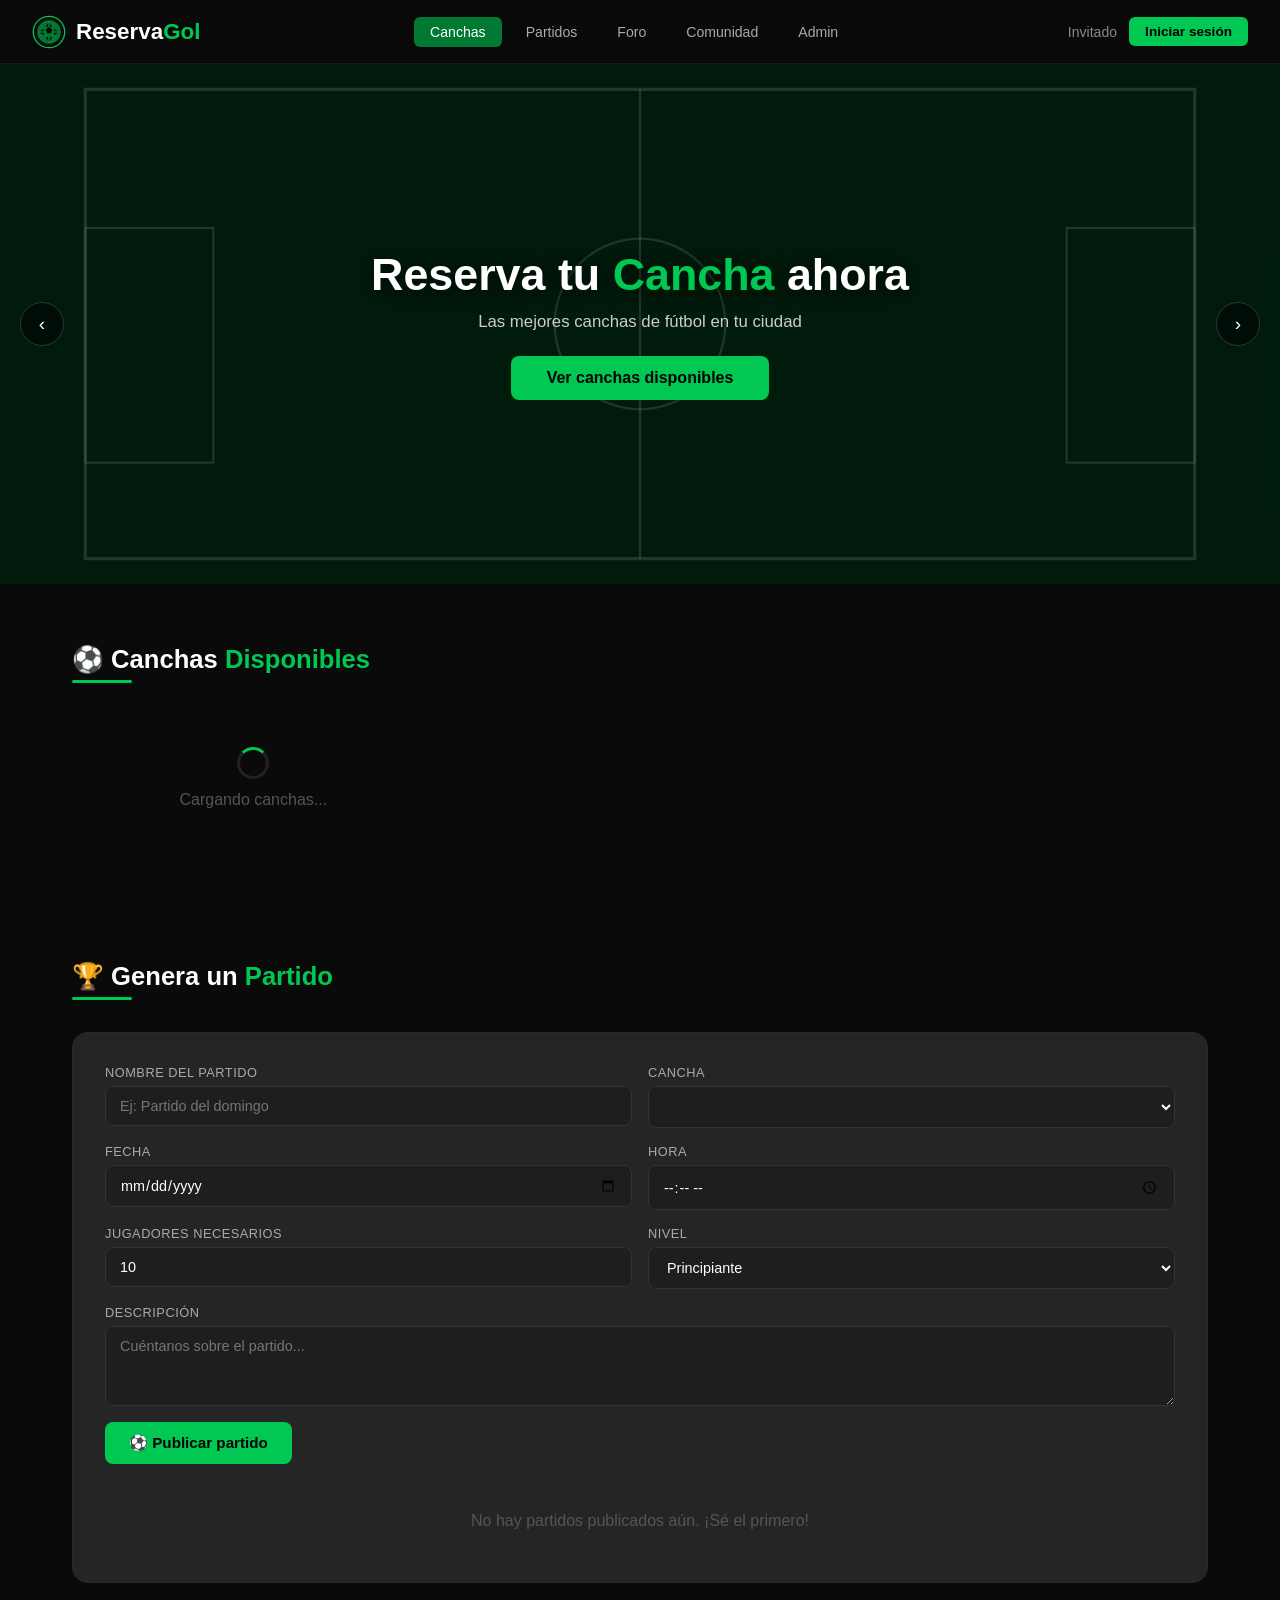
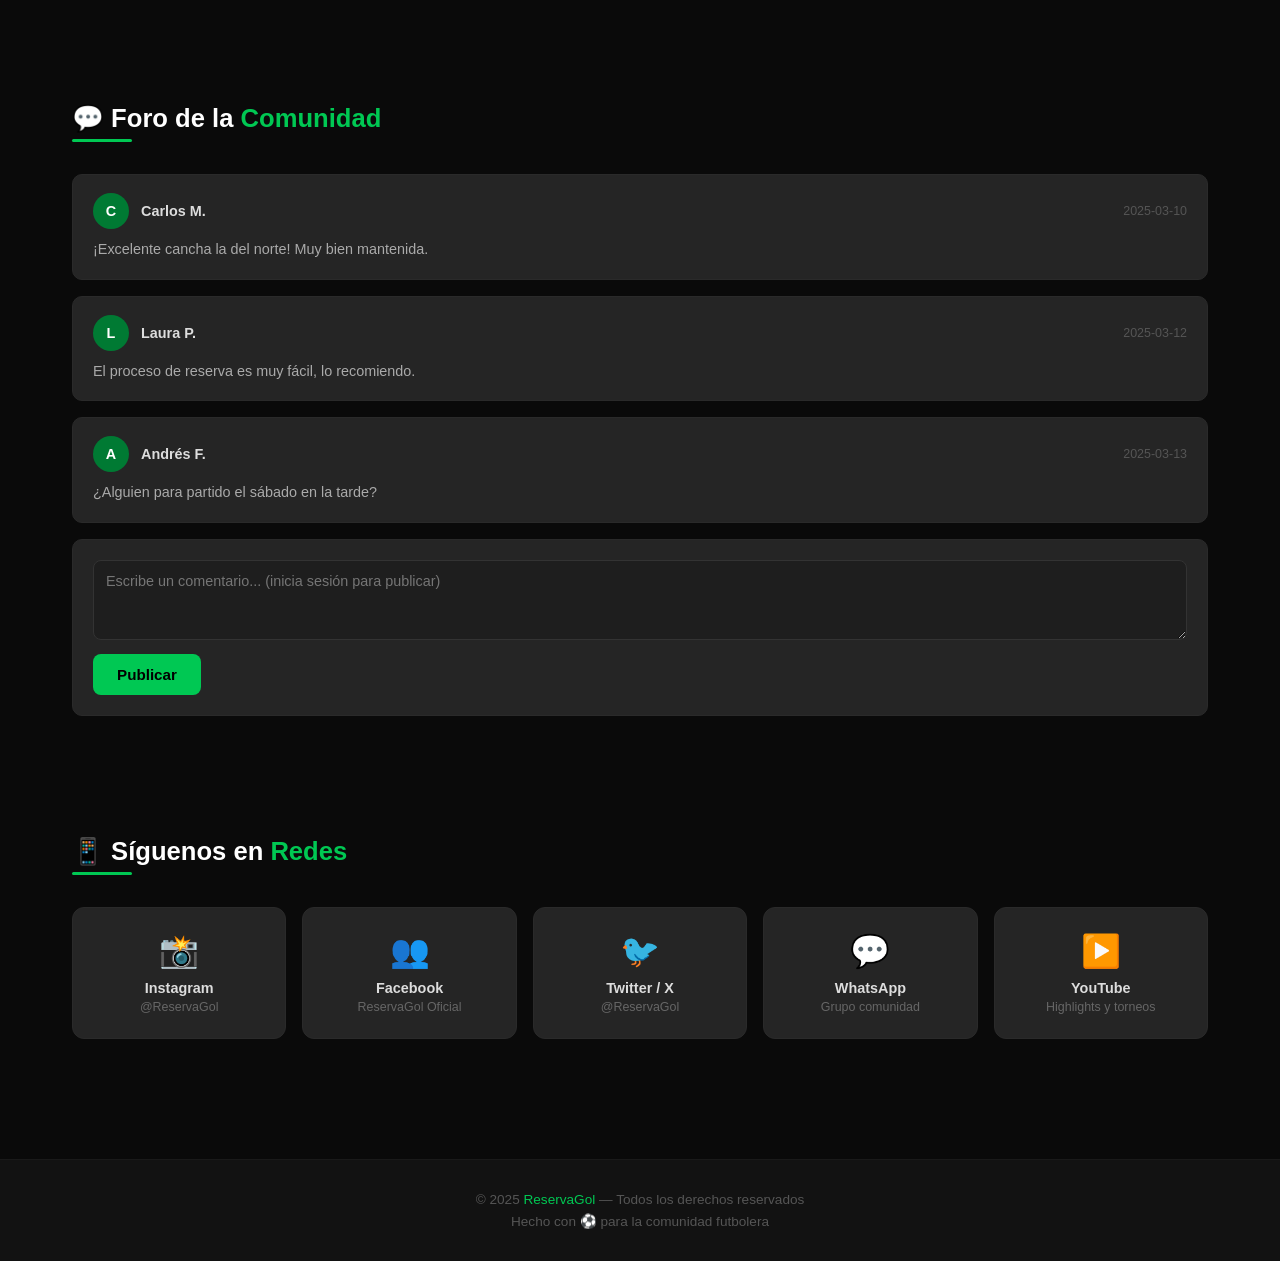
<file: frontend/index.html>
<!DOCTYPE html>
<html lang="es">
<head>
  <meta charset="UTF-8"/>
  <meta name="viewport" content="width=device-width, initial-scale=1.0"/>
  <title>ReservaGol</title>
  <link rel="stylesheet" href="style.css"/>
</head>
<body>

<!-- NAVBAR -->
<nav class="navbar">
  <a href="index.html" class="logo">
    <svg width="34" height="34" viewBox="0 0 52 52" fill="none">
      <circle cx="26" cy="26" r="24" fill="#0a0a0a" stroke="#00c853" stroke-width="2"/>
      <circle cx="26" cy="26" r="18" fill="#007a33"/>
      <polygon points="26,10 31,18 21,18" fill="#0a0a0a"/>
      <polygon points="26,42 31,34 21,34" fill="#0a0a0a"/>
      <polygon points="10,26 18,21 18,31" fill="#0a0a0a"/>
      <polygon points="42,26 34,21 34,31" fill="#0a0a0a"/>
      <polygon points="26,18 31,22 29,28 23,28 21,22" fill="#0a0a0a"/>
      <line x1="26" y1="10" x2="26" y2="18" stroke="#00c853" stroke-width="1.5"/>
      <line x1="26" y1="34" x2="26" y2="42" stroke="#00c853" stroke-width="1.5"/>
      <line x1="10" y1="26" x2="18" y2="26" stroke="#00c853" stroke-width="1.5"/>
      <line x1="34" y1="26" x2="42" y2="26" stroke="#00c853" stroke-width="1.5"/>
    </svg>
    <div class="logo-text">Reserva<span>Gol</span></div>
  </a>
  <div class="nav-links">
    <a href="#canchas" class="active">Canchas</a>
    <a href="#partidos">Partidos</a>
    <a href="#foro">Foro</a>
    <a href="#redes">Comunidad</a>
    <a href="admin.html">Admin</a>
  </div>
  <div class="nav-user">
    <span id="navUserName">Invitado</span>
    <button id="navBtn" class="btn-login-nav" onclick="window.location.href='login.html'">Iniciar sesión</button>
  </div>
</nav>

<!-- HERO CARRUSEL -->
<div class="hero">
  <div class="carousel" id="carousel">
    <div class="carousel-slide active">
      <svg class="bg-svg" viewBox="0 0 1200 520" xmlns="http://www.w3.org/2000/svg" preserveAspectRatio="xMidYMid slice">
        <rect width="1200" height="520" fill="#003d1a"/>
        <rect x="80" y="40" width="1040" height="440" fill="none" stroke="rgba(255,255,255,0.3)" stroke-width="3"/>
        <line x1="600" y1="40" x2="600" y2="480" stroke="rgba(255,255,255,0.3)" stroke-width="2"/>
        <circle cx="600" cy="260" r="80" fill="none" stroke="rgba(255,255,255,0.3)" stroke-width="2"/>
        <rect x="80" y="170" width="120" height="220" fill="none" stroke="rgba(255,255,255,0.3)" stroke-width="2"/>
        <rect x="1000" y="170" width="120" height="220" fill="none" stroke="rgba(255,255,255,0.3)" stroke-width="2"/>
        <rect width="1200" height="520" fill="rgba(0,0,0,0.55)"/>
      </svg>
      <div class="carousel-overlay">
        <h1>Reserva tu <span>Cancha</span> ahora</h1>
        <p>Las mejores canchas de fútbol en tu ciudad</p>
        <button class="btn-reservar" onclick="document.getElementById('canchas').scrollIntoView({behavior:'smooth'})">Ver canchas disponibles</button>
      </div>
    </div>
    <div class="carousel-slide">
      <svg class="bg-svg" viewBox="0 0 1200 520" xmlns="http://www.w3.org/2000/svg" preserveAspectRatio="xMidYMid slice">
        <rect width="1200" height="520" fill="#004d20"/>
        <rect x="60" y="30" width="1080" height="460" rx="8" fill="none" stroke="rgba(255,255,255,0.25)" stroke-width="4"/>
        <circle cx="600" cy="260" r="100" fill="none" stroke="rgba(255,255,255,0.2)" stroke-width="3"/>
        <circle cx="600" cy="260" r="6" fill="rgba(255,255,255,0.4)"/>
        <rect width="1200" height="520" fill="rgba(0,30,10,0.6)"/>
      </svg>
      <div class="carousel-overlay">
        <h1>Organiza tu <span>Partido</span></h1>
        <p>Encuentra jugadores y arma tu equipo fácilmente</p>
        <button class="btn-reservar" onclick="document.getElementById('partidos').scrollIntoView({behavior:'smooth'})">Crear partido</button>
      </div>
    </div>
    <div class="carousel-slide">
      <svg class="bg-svg" viewBox="0 0 1200 520" xmlns="http://www.w3.org/2000/svg" preserveAspectRatio="xMidYMid slice">
        <rect width="1200" height="520" fill="#002d10"/>
        <line x1="0" y1="260" x2="1200" y2="260" stroke="rgba(255,255,255,0.1)" stroke-width="1"/>
        <line x1="600" y1="0" x2="600" y2="520" stroke="rgba(255,255,255,0.1)" stroke-width="1"/>
        <circle cx="600" cy="260" r="150" fill="none" stroke="rgba(0,200,83,0.2)" stroke-width="2"/>
        <circle cx="600" cy="260" r="80" fill="none" stroke="rgba(0,200,83,0.15)" stroke-width="2"/>
        <rect width="1200" height="520" fill="rgba(0,0,0,0.5)"/>
      </svg>
      <div class="carousel-overlay">
        <h1>Únete a la <span>Comunidad</span></h1>
        <p>Comparte, comenta y conecta con otros jugadores</p>
        <button class="btn-reservar" onclick="document.getElementById('foro').scrollIntoView({behavior:'smooth'})">Ver foro</button>
      </div>
    </div>
  </div>
  <button class="carousel-btn prev" onclick="moverCarrusel(-1)">&#8249;</button>
  <button class="carousel-btn next" onclick="moverCarrusel(1)">&#8250;</button>
  <div class="carousel-dots" id="carouselDots"></div>
</div>

<!-- CANCHAS -->
<section id="canchas" class="section">
  <div class="section-header">
    <div>
      <h2>⚽ Canchas <span>Disponibles</span></h2>
      <div class="divider"></div>
    </div>
  </div>
  <div class="canchas-grid" id="canchasGrid">
    <div class="loading"><div class="spinner"></div><p>Cargando canchas...</p></div>
  </div>
</section>

<!-- MODAL CANCHA DETALLE -->
<div class="modal-overlay" id="modalCancha">
  <div class="modal-box">
    <button class="modal-close" onclick="cerrarModalCancha()">✕</button>
    <div class="modal-header-img" id="modalCanchaImg">
      <svg width="80" height="80" viewBox="0 0 52 52" fill="none" opacity="0.3">
        <circle cx="26" cy="26" r="24" stroke="#00c853" stroke-width="2"/>
        <circle cx="26" cy="26" r="14" fill="none" stroke="#00c853" stroke-width="1.5"/>
      </svg>
    </div>
    <div class="modal-body">
      <h2 id="modalCanchaNombre">Cancha</h2>
      <div class="modal-meta">
        <span id="modalCanchaUbicacion">📍 Ubicación</span>
        <span id="modalCanchaDim">📐 Dimensiones</span>
        <span class="precio" id="modalCanchaPrecio">💰 Precio</span>
      </div>
      <div class="calendario-wrap">
        <div class="cal-header">
          <button class="cal-nav" onclick="cambiarMes(-1)">&#8249;</button>
          <h3 id="calTitulo"></h3>
          <button class="cal-nav" onclick="cambiarMes(1)">&#8250;</button>
        </div>
        <div class="cal-grid" id="calGrid"></div>
      </div>
      <div class="horarios-wrap" id="horariosWrap" style="display:none">
        <h4 id="horariosTitulo">Horarios disponibles</h4>
        <div class="horarios-grid" id="horariosGrid"></div>
      </div>
      <button class="btn-confirmar-reserva" id="btnConfirmarReserva" disabled onclick="confirmarReserva()">
        Selecciona fecha y hora
      </button>
    </div>
  </div>
</div>

<!-- PARTIDOS -->
<section id="partidos" class="section">
  <div class="section-header">
    <div><h2>🏆 Genera un <span>Partido</span></h2><div class="divider"></div></div>
  </div>
  <div class="partidos-section">
    <form class="partido-form" id="formPartido">
      <div class="form-group">
        <label>Nombre del partido</label>
        <input type="text" id="p-nombre" placeholder="Ej: Partido del domingo" required/>
      </div>
      <div class="form-group">
        <label>Cancha</label>
        <select id="p-cancha"></select>
      </div>
      <div class="form-group">
        <label>Fecha</label>
        <input type="date" id="p-fecha" required/>
      </div>
      <div class="form-group">
        <label>Hora</label>
        <input type="time" id="p-hora" required/>
      </div>
      <div class="form-group">
        <label>Jugadores necesarios</label>
        <input type="number" id="p-jugadores" min="2" max="22" value="10"/>
      </div>
      <div class="form-group">
        <label>Nivel</label>
        <select id="p-nivel">
          <option>Principiante</option>
          <option>Intermedio</option>
          <option>Avanzado</option>
        </select>
      </div>
      <div class="form-group form-full">
        <label>Descripción</label>
        <textarea id="p-desc" placeholder="Cuéntanos sobre el partido..."></textarea>
      </div>
      <div class="form-full">
        <button type="submit" class="btn-primary">⚽ Publicar partido</button>
      </div>
    </form>
    <div class="partidos-lista" id="partidosLista"></div>
  </div>
</section>

<!-- FORO -->
<section id="foro" class="section">
  <div class="section-header">
    <div><h2>💬 Foro de la <span>Comunidad</span></h2><div class="divider"></div></div>
  </div>
  <div class="foro-wrap" id="foroWrap">
    <div class="loading"><div class="spinner"></div><p>Cargando comentarios...</p></div>
  </div>
  <div class="foro-form" id="foroForm" style="margin-top:16px">
    <textarea id="foroTexto" placeholder="Escribe un comentario... (inicia sesión para publicar)"></textarea>
    <button class="btn-primary" style="margin-top:10px" onclick="publicarComentario()">Publicar</button>
  </div>
</section>

<!-- REDES SOCIALES -->
<section id="redes" class="section">
  <div class="section-header">
    <div><h2>📱 Síguenos en <span>Redes</span></h2><div class="divider"></div></div>
  </div>
  <div class="redes-grid">
    <a href="#" class="red-card red-instagram">
      <div class="red-icon">📸</div>
      <h4>Instagram</h4>
      <p>@ReservaGol</p>
    </a>
    <a href="#" class="red-card red-facebook">
      <div class="red-icon">👥</div>
      <h4>Facebook</h4>
      <p>ReservaGol Oficial</p>
    </a>
    <a href="#" class="red-card red-twitter">
      <div class="red-icon">🐦</div>
      <h4>Twitter / X</h4>
      <p>@ReservaGol</p>
    </a>
    <a href="#" class="red-card red-whatsapp">
      <div class="red-icon">💬</div>
      <h4>WhatsApp</h4>
      <p>Grupo comunidad</p>
    </a>
    <a href="#" class="red-card red-youtube">
      <div class="red-icon">▶️</div>
      <h4>YouTube</h4>
      <p>Highlights y torneos</p>
    </a>
  </div>
</section>

<footer>
  <p>© 2025 <span>ReservaGol</span> — Todos los derechos reservados</p>
  <p style="margin-top:6px">Hecho con ⚽ para la comunidad futbolera</p>
</footer>

<div class="toast" id="toast"></div>

<script>
const API = CONFIG.API;
const token = localStorage.getItem('token') || '';

// Navbar
if (token) {
  try {
    const p = JSON.parse(atob(token.split('.')[1]));
    const nombre = p['http://schemas.xmlsoap.org/ws/2005/05/identity/claims/name'] || 'Usuario';
    document.getElementById('navUserName').textContent = nombre;
    document.getElementById('navBtn').textContent = 'Cerrar sesión';
    document.getElementById('navBtn').className = 'btn-logout';
    document.getElementById('navBtn').onclick = () => { localStorage.removeItem('token'); location.reload(); };
  } catch {}
}

const authHeaders = { 'Authorization': `Bearer ${token}`, 'Content-Type': 'application/json' };

// TOAST
function toast(msg, error=false) {
  const t = document.getElementById('toast');
  t.textContent = msg;
  t.className = 'toast show' + (error ? ' error' : '');
  setTimeout(() => t.className = 'toast', 3000);
}

// CARRUSEL
let slideActual = 0;
const slides = document.querySelectorAll('.carousel-slide');
const dotsContainer = document.getElementById('carouselDots');
slides.forEach((_, i) => {
  const d = document.createElement('div');
  d.className = 'dot' + (i === 0 ? ' active' : '');
  d.onclick = () => irSlide(i);
  dotsContainer.appendChild(d);
});
function irSlide(n) {
  slides[slideActual].classList.remove('active');
  document.querySelectorAll('.dot')[slideActual].classList.remove('active');
  slideActual = (n + slides.length) % slides.length;
  slides[slideActual].classList.add('active');
  document.querySelectorAll('.dot')[slideActual].classList.add('active');
}
function moverCarrusel(dir) { irSlide(slideActual + dir); }
setInterval(() => moverCarrusel(1), 5000);

// CANCHAS
let canchasData = [];
async function cargarCanchas() {
  try {
    const res = await fetch(`${API}/Cancha/ObtenerCancha`, { headers: authHeaders });
    canchasData = await res.json();
    const grid = document.getElementById('canchasGrid');
    if (!canchasData.length) { grid.innerHTML = '<p style="color:#555">Sin canchas disponibles</p>'; return; }
    grid.innerHTML = canchasData.map((c, i) => `
      <div class="cancha-card" onclick="abrirCancha(${i})">
        <div class="cancha-img">
          <svg width="80" height="80" viewBox="0 0 100 100" fill="none">
            <rect width="100" height="100" fill="#003d1a"/>
            <rect x="10" y="10" width="80" height="80" fill="none" stroke="rgba(255,255,255,0.4)" stroke-width="2"/>
            <line x1="50" y1="10" x2="50" y2="90" stroke="rgba(255,255,255,0.3)" stroke-width="1.5"/>
            <circle cx="50" cy="50" r="15" fill="none" stroke="rgba(255,255,255,0.4)" stroke-width="1.5"/>
            <circle cx="50" cy="50" r="2" fill="rgba(255,255,255,0.5)"/>
          </svg>
        </div>
        <div class="cancha-info">
          <h3>${c.nombre || 'Cancha ' + (i+1)}</h3>
          <div class="cancha-meta">
            <span>📍 ${c.ubicacion || 'Sin ubicación'}</span>
            <span>📐 ${c.dimenciones || 'N/A'}</span>
          </div>
          <div class="cancha-precio">$${Number(c.precio_Hora || 0).toLocaleString('es-CO')}/hora</div>
          <button class="btn-ver-cancha">Ver disponibilidad</button>
        </div>
      </div>`).join('');
    // Llenar select de partidos
    const sel = document.getElementById('p-cancha');
    sel.innerHTML = canchasData.map(c => `<option value="${c.id_Canchas}">${c.nombre}</option>`).join('');
  } catch {
    document.getElementById('canchasGrid').innerHTML = '<p style="color:#ff5252;padding:20px">Error al cargar canchas. Verifica que la API esté corriendo.</p>';
  }
}
cargarCanchas();
</script>

<script>
// MODAL CANCHA + CALENDARIO
let canchaSeleccionada = null, fechaSeleccionada = null, horaSeleccionada = null;
let calAnio = new Date().getFullYear(), calMes = new Date().getMonth();
const meses = ['Enero','Febrero','Marzo','Abril','Mayo','Junio','Julio','Agosto','Septiembre','Octubre','Noviembre','Diciembre'];
const dias = ['Dom','Lun','Mar','Mié','Jue','Vie','Sáb'];

function abrirCancha(i) {
  canchaSeleccionada = canchasData[i];
  fechaSeleccionada = null; horaSeleccionada = null;
  document.getElementById('modalCanchaNombre').textContent = canchaSeleccionada.nombre || 'Cancha';
  document.getElementById('modalCanchaUbicacion').textContent = '📍 ' + (canchaSeleccionada.ubicacion || 'Sin ubicación');
  document.getElementById('modalCanchaDim').textContent = '📐 ' + (canchaSeleccionada.dimenciones || 'N/A');
  document.getElementById('modalCanchaPrecio').textContent = '💰 $' + Number(canchaSeleccionada.precio_Hora || 0).toLocaleString('es-CO') + '/hora';
  document.getElementById('horariosWrap').style.display = 'none';
  document.getElementById('btnConfirmarReserva').disabled = true;
  document.getElementById('btnConfirmarReserva').textContent = 'Selecciona fecha y hora';
  calAnio = new Date().getFullYear(); calMes = new Date().getMonth();
  renderCalendario();
  document.getElementById('modalCancha').classList.add('open');
}

function cerrarModalCancha() { document.getElementById('modalCancha').classList.remove('open'); }

function renderCalendario() {
  document.getElementById('calTitulo').textContent = meses[calMes] + ' ' + calAnio;
  const grid = document.getElementById('calGrid');
  grid.innerHTML = dias.map(d => `<div class="cal-day-name">${d}</div>`).join('');
  const primerDia = new Date(calAnio, calMes, 1).getDay();
  const totalDias = new Date(calAnio, calMes + 1, 0).getDate();
  const hoy = new Date();
  for (let i = 0; i < primerDia; i++) grid.innerHTML += `<div class="cal-day empty"></div>`;
  for (let d = 1; d <= totalDias; d++) {
    const fecha = new Date(calAnio, calMes, d);
    const esHoy = fecha.toDateString() === hoy.toDateString();
    const esPasado = fecha < new Date(hoy.getFullYear(), hoy.getMonth(), hoy.getDate());
    const selStr = fechaSeleccionada ? new Date(fechaSeleccionada).toDateString() : '';
    const esSel = fecha.toDateString() === selStr;
    let cls = 'cal-day';
    if (esPasado) cls += ' reservado';
    else if (esSel) cls += ' selected';
    else if (esHoy) cls += ' today';
    grid.innerHTML += `<div class="${cls}" onclick="${esPasado ? '' : `seleccionarFecha('${fecha.toISOString().split('T')[0]}')`}">${d}</div>`;
  }
}

function cambiarMes(dir) {
  calMes += dir;
  if (calMes > 11) { calMes = 0; calAnio++; }
  if (calMes < 0) { calMes = 11; calAnio--; }
  renderCalendario();
}

function seleccionarFecha(fecha) {
  fechaSeleccionada = fecha;
  horaSeleccionada = null;
  renderCalendario();
  renderHorarios();
  document.getElementById('horariosWrap').style.display = 'block';
  document.getElementById('horariosTitulo').textContent = 'Horarios para ' + new Date(fecha + 'T12:00:00').toLocaleDateString('es-CO', {weekday:'long', day:'numeric', month:'long'});
}

function renderHorarios() {
  const horas = ['07:00','08:00','09:00','10:00','11:00','12:00','13:00','14:00','15:00','16:00','17:00','18:00','19:00','20:00','21:00','22:00'];
  const ocupadas = ['09:00','14:00','18:00']; // simulado, en producción vendría de la API
  document.getElementById('horariosGrid').innerHTML = horas.map(h => {
    const ocupado = ocupadas.includes(h);
    const sel = h === horaSeleccionada;
    return `<div class="hora-slot ${ocupado ? 'ocupado' : sel ? 'seleccionado' : ''}" onclick="${ocupado ? '' : `seleccionarHora('${h}')`}">${h}${ocupado ? '<br><small>Ocupado</small>' : ''}</div>`;
  }).join('');
}

function seleccionarHora(hora) {
  horaSeleccionada = hora;
  renderHorarios();
  const btn = document.getElementById('btnConfirmarReserva');
  btn.disabled = false;
  btn.textContent = `Reservar ${fechaSeleccionada} a las ${hora}`;
}

async function confirmarReserva() {
  if (!token) { toast('Debes iniciar sesión para reservar', true); cerrarModalCancha(); window.location.href='login.html'; return; }
  const body = {
    id_Cancha: canchaSeleccionada.id_Canchas,
    fecha_reserva: fechaSeleccionada + 'T00:00:00',
    hora_inicio: horaSeleccionada + ':00',
    hora_fin: (parseInt(horaSeleccionada) + 1) + ':00:00',
    estado: 'Confirmada'
  };
  try {
    const res = await fetch(`${API}/ReservaControladores/CrearReserva`, { method:'POST', headers: authHeaders, body: JSON.stringify(body) });
    if (!res.ok) throw new Error();
    toast('✅ Reserva confirmada para ' + fechaSeleccionada + ' a las ' + horaSeleccionada);
    cerrarModalCancha();
  } catch { toast('Error al crear la reserva. Intenta de nuevo.', true); }
}
</script>

<script>
// PARTIDOS (localStorage como mock)
let partidos = JSON.parse(localStorage.getItem('partidos') || '[]');

function renderPartidos() {
  const lista = document.getElementById('partidosLista');
  if (!partidos.length) { lista.innerHTML = '<p style="color:#555;text-align:center;padding:20px">No hay partidos publicados aún. ¡Sé el primero!</p>'; return; }
  lista.innerHTML = partidos.map((p, i) => `
    <div class="partido-item">
      <div class="partido-info">
        <h4>⚽ ${p.nombre}</h4>
        <p>📅 ${p.fecha} ${p.hora} &nbsp;|&nbsp; 📍 ${p.cancha} &nbsp;|&nbsp; 👤 ${p.autor}</p>
        ${p.desc ? `<p style="margin-top:4px;color:#666">${p.desc}</p>` : ''}
      </div>
      <div class="partido-tags">
        <span class="tag tag-verde">${p.nivel}</span>
        <span class="tag tag-gris">👥 ${p.jugadores} jugadores</span>
        <button class="btn-unirse" onclick="unirsePartido(${i})">Unirse</button>
      </div>
    </div>`).join('');
}

document.getElementById('formPartido').addEventListener('submit', e => {
  e.preventDefault();
  const canchaEl = document.getElementById('p-cancha');
  const canchaNombre = canchaEl.options[canchaEl.selectedIndex]?.text || 'Sin cancha';
  const partido = {
    nombre: document.getElementById('p-nombre').value,
    cancha: canchaNombre,
    fecha: document.getElementById('p-fecha').value,
    hora: document.getElementById('p-hora').value,
    jugadores: document.getElementById('p-jugadores').value,
    nivel: document.getElementById('p-nivel').value,
    desc: document.getElementById('p-desc').value,
    autor: token ? (JSON.parse(atob(token.split('.')[1]))['http://schemas.xmlsoap.org/ws/2005/05/identity/claims/name'] || 'Anónimo') : 'Anónimo'
  };
  partidos.unshift(partido);
  localStorage.setItem('partidos', JSON.stringify(partidos));
  renderPartidos();
  e.target.reset();
  toast('✅ Partido publicado correctamente');
});

function unirsePartido(i) {
  if (!token) { toast('Inicia sesión para unirte a un partido', true); return; }
  toast('✅ Te has unido al partido: ' + partidos[i].nombre);
}

renderPartidos();

// FORO (localStorage como mock)
let comentarios = JSON.parse(localStorage.getItem('comentarios') || '[]');
if (!comentarios.length) {
  comentarios = [
    { autor: 'Carlos M.', texto: '¡Excelente cancha la del norte! Muy bien mantenida.', fecha: '2025-03-10' },
    { autor: 'Laura P.', texto: 'El proceso de reserva es muy fácil, lo recomiendo.', fecha: '2025-03-12' },
    { autor: 'Andrés F.', texto: '¿Alguien para partido el sábado en la tarde?', fecha: '2025-03-13' }
  ];
  localStorage.setItem('comentarios', JSON.stringify(comentarios));
}

function renderForo() {
  const wrap = document.getElementById('foroWrap');
  wrap.innerHTML = comentarios.map(c => `
    <div class="comentario">
      <div class="comentario-header">
        <div class="avatar">${c.autor.charAt(0).toUpperCase()}</div>
        <span class="autor">${c.autor}</span>
        <span class="fecha">${c.fecha}</span>
      </div>
      <p>${c.texto}</p>
    </div>`).join('');
}

function publicarComentario() {
  const texto = document.getElementById('foroTexto').value.trim();
  if (!texto) return;
  let autor = 'Anónimo';
  if (token) {
    try { autor = JSON.parse(atob(token.split('.')[1]))['http://schemas.xmlsoap.org/ws/2005/05/identity/claims/name'] || 'Usuario'; } catch {}
  }
  comentarios.unshift({ autor, texto, fecha: new Date().toISOString().split('T')[0] });
  localStorage.setItem('comentarios', JSON.stringify(comentarios));
  document.getElementById('foroTexto').value = '';
  renderForo();
  toast('✅ Comentario publicado');
}

renderForo();
</script>
</body>
</html>
</file>
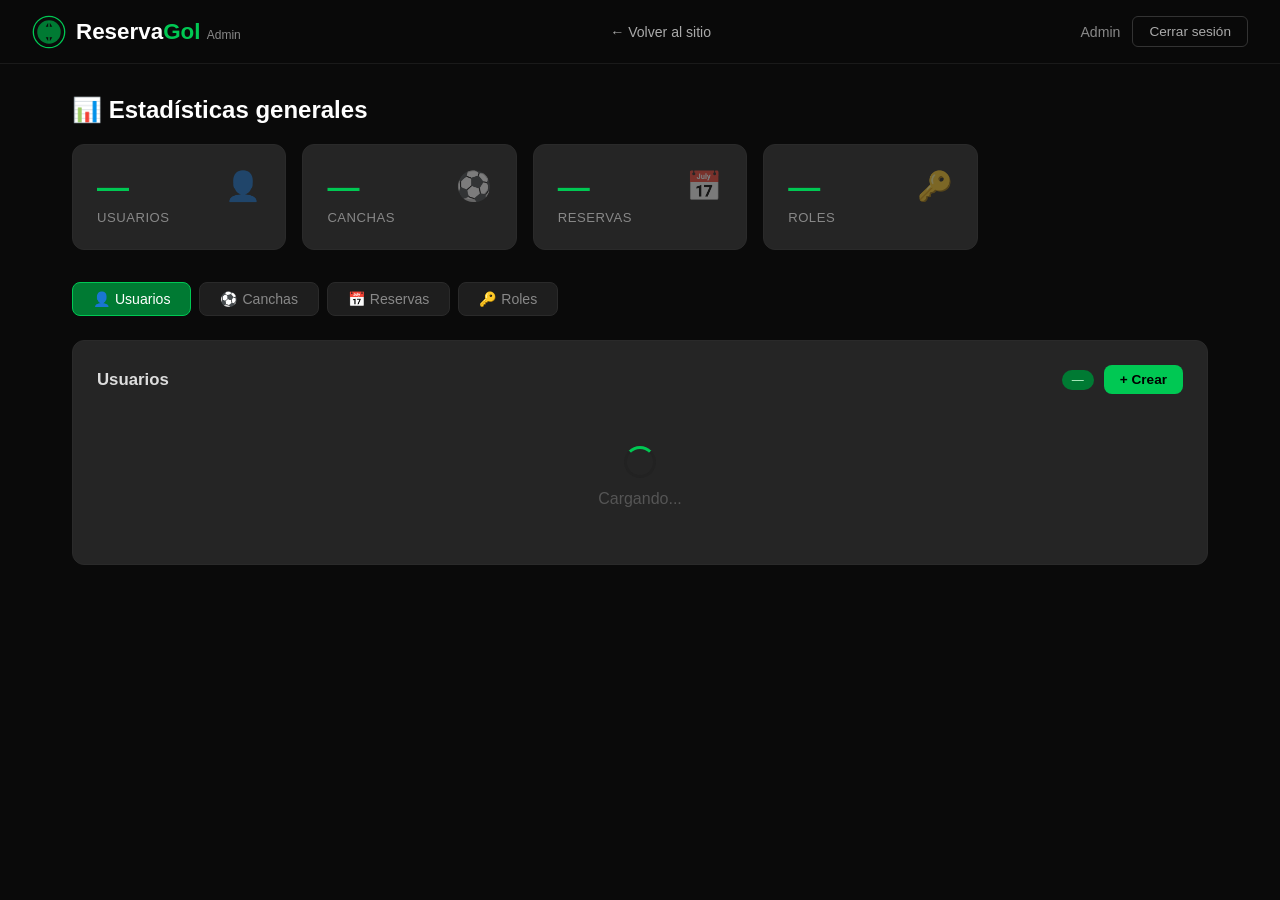
<file: frontend/admin.html>
<!DOCTYPE html>
<html lang="es">
<head>
  <meta charset="UTF-8"/>
  <meta name="viewport" content="width=device-width, initial-scale=1.0"/>
  <title>ReservaGol — Admin</title>
  <link rel="stylesheet" href="style.css"/>
</head>
<body>
<nav class="navbar">
  <a href="index.html" class="logo">
    <svg width="34" height="34" viewBox="0 0 52 52" fill="none">
      <circle cx="26" cy="26" r="24" fill="#0a0a0a" stroke="#00c853" stroke-width="2"/>
      <circle cx="26" cy="26" r="18" fill="#007a33"/>
      <polygon points="26,10 31,18 21,18" fill="#0a0a0a"/>
      <polygon points="26,42 31,34 21,34" fill="#0a0a0a"/>
      <line x1="26" y1="10" x2="26" y2="18" stroke="#00c853" stroke-width="1.5"/>
      <line x1="26" y1="34" x2="26" y2="42" stroke="#00c853" stroke-width="1.5"/>
    </svg>
    <div class="logo-text">Reserva<span>Gol</span> <span style="font-size:0.75rem;color:#888;font-weight:400">Admin</span></div>
  </a>
  <div class="nav-links">
    <a href="index.html">← Volver al sitio</a>
  </div>
  <div class="nav-user">
    <span id="navUserName">Admin</span>
    <button class="btn-logout" onclick="logout()">Cerrar sesión</button>
  </div>
</nav>

<div style="padding:32px;max-width:1200px;margin:0 auto">

  <!-- Stats -->
  <div style="margin-bottom:32px">
    <h2 style="font-size:1.5rem;color:#fff;margin-bottom:20px">📊 Estadísticas generales</h2>
    <div class="stats-grid" id="statsGrid">
      <div class="stat-card"><span class="stat-icon">👤</span><div class="stat-num" id="statUsuarios">—</div><div class="stat-label">Usuarios</div></div>
      <div class="stat-card"><span class="stat-icon">⚽</span><div class="stat-num" id="statCanchas">—</div><div class="stat-label">Canchas</div></div>
      <div class="stat-card"><span class="stat-icon">📅</span><div class="stat-num" id="statReservas">—</div><div class="stat-label">Reservas</div></div>
      <div class="stat-card"><span class="stat-icon">🔑</span><div class="stat-num" id="statRoles">—</div><div class="stat-label">Roles</div></div>
    </div>
  </div>

  <!-- Tabs -->
  <div class="tabs">
    <button class="tab active" onclick="showTab('usuarios')">👤 Usuarios</button>
    <button class="tab" onclick="showTab('canchas')">⚽ Canchas</button>
    <button class="tab" onclick="showTab('reservas')">📅 Reservas</button>
    <button class="tab" onclick="showTab('roles')">🔑 Roles</button>
  </div>

  <!-- Usuarios -->
  <div id="tab-usuarios" class="data-section">
    <div class="data-section-header">
      <h2>Usuarios</h2>
      <div style="display:flex;gap:10px;align-items:center">
        <span class="badge" id="badge-usuarios">—</span>
        <button class="btn-primary" style="padding:7px 16px;font-size:0.85rem" onclick="abrirModalUsuario()">+ Crear</button>
      </div>
    </div>
    <div id="content-usuarios" class="loading"><div class="spinner"></div><p>Cargando...</p></div>
  </div>

  <!-- Canchas -->
  <div id="tab-canchas" class="data-section" style="display:none">
    <div class="data-section-header">
      <h2>Canchas</h2>
      <span class="badge" id="badge-canchas">—</span>
    </div>
    <div id="content-canchas" class="loading"><div class="spinner"></div><p>Cargando...</p></div>
  </div>

  <!-- Reservas -->
  <div id="tab-reservas" class="data-section" style="display:none">
    <div class="data-section-header">
      <h2>Reservas</h2>
      <span class="badge" id="badge-reservas">—</span>
    </div>
    <div id="content-reservas" class="loading"><div class="spinner"></div><p>Cargando...</p></div>
  </div>

  <!-- Roles -->
  <div id="tab-roles" class="data-section" style="display:none">
    <div class="data-section-header">
      <h2>Roles</h2>
      <span class="badge" id="badge-roles">—</span>
    </div>
    <div id="content-roles" class="loading"><div class="spinner"></div><p>Cargando...</p></div>
  </div>
</div>

<!-- Modal Crear Usuario -->
<div class="modal-overlay" id="modalUsuario">
  <div class="modal-box" style="max-width:440px">
    <button class="modal-close" onclick="cerrarModalUsuario()">✕</button>
    <div class="modal-body">
      <h2 style="margin-bottom:20px">👤 Crear usuario</h2>
      <form id="formCrearUsuario" style="display:grid;gap:14px">
        <div class="form-group"><label>Nombre</label><input type="text" id="u-nombre" required/></div>
        <div class="form-group"><label>Correo</label><input type="email" id="u-correo" required/></div>
        <div class="form-group"><label>Teléfono</label><input type="number" id="u-telefono" required/></div>
        <div class="form-group"><label>Contraseña</label><input type="password" id="u-pass" required/></div>
        <div class="form-group">
          <label>Rol</label>
          <select id="u-rol"></select>
          <small id="roles-status" style="color:#888;font-size:0.75rem;margin-top:4px"></small>
        </div>
        <p id="modal-error" style="color:#ff5252;font-size:0.85rem;display:none"></p>
        <p id="modal-ok" style="color:#00c853;font-size:0.85rem;display:none">Usuario creado.</p>
        <button type="submit" class="btn-primary">Crear usuario</button>
      </form>
    </div>
  </div>
</div>

<div class="toast" id="toast"></div>

<script>
const API = CONFIG.API;
const token = localStorage.getItem('token') || '';
const authHeaders = { 'Authorization': `Bearer ${token}`, 'Content-Type': 'application/json' };

if (token) {
  try {
    const p = JSON.parse(atob(token.split('.')[1]));
    document.getElementById('navUserName').textContent = p['http://schemas.xmlsoap.org/ws/2005/05/identity/claims/name'] || 'Admin';
  } catch {}
}
function logout() { localStorage.removeItem('token'); window.location.href = 'login.html'; }
function toast(msg, err=false) {
  const t = document.getElementById('toast');
  t.textContent = msg; t.className = 'toast show' + (err ? ' error' : '');
  setTimeout(() => t.className = 'toast', 3000);
}

const tabNames = ['usuarios','canchas','reservas','roles'];
function showTab(name) {
  tabNames.forEach(t => document.getElementById(`tab-${t}`).style.display = t === name ? 'block' : 'none');
  document.querySelectorAll('.tab').forEach((b, i) => b.classList.toggle('active', tabNames[i] === name));
}

async function fetchData(ep) {
  const res = await fetch(`${API}/${ep}`, { headers: authHeaders });
  if (!res.ok) throw new Error(res.status);
  return res.json();
}

function renderTable(cid, bid, data, cols) {
  document.getElementById(bid).textContent = data.length + ' registros';
  if (!data.length) { document.getElementById(cid).innerHTML = '<p style="color:#555;padding:20px;text-align:center">Sin datos</p>'; return; }
  const ths = cols.map(c => `<th>${c.label}</th>`).join('');
  const rows = data.map(row => `<tr>${cols.map(c => {
    const v = row[c.key] ?? '—';
    if (c.badge) { const cls = (v===true||v==='Activo'||v==='Confirmada') ? 'status-active':'status-inactive'; return `<td><span class="status-badge ${cls}">${v===true?'Activo':v===false?'Inactivo':v}</span></td>`; }
    if (c.date && v!=='—') return `<td>${new Date(v).toLocaleDateString('es-CO')}</td>`;
    if (c.money) return `<td>$${Number(v).toLocaleString('es-CO')}</td>`;
    return `<td>${String(v).length>40?String(v).substring(0,40)+'...':v}</td>`;
  }).join('')}</tr>`).join('');
  document.getElementById(cid).innerHTML = `<table><thead><tr>${ths}</tr></thead><tbody>${rows}</tbody></table>`;
}

let rolesData = [];

fetchData('Usuarios/ObtenerUsuarios').then(d => {
  document.getElementById('statUsuarios').textContent = d.length;
  renderTable('content-usuarios','badge-usuarios', d, [
    {key:'nombre',label:'Nombre'},{key:'correo',label:'Correo'},{key:'telefono',label:'Teléfono'},{key:'fecha_registro',label:'Registro',date:true}
  ]);
}).catch(() => { document.getElementById('content-usuarios').innerHTML='<p style="color:#ff5252;padding:20px">Error al cargar</p>'; });

fetchData('Cancha/ObtenerCancha').then(d => {
  document.getElementById('statCanchas').textContent = d.length;
  renderTable('content-canchas','badge-canchas', d, [
    {key:'nombre',label:'Nombre'},{key:'ubicacion',label:'Ubicación'},{key:'dimenciones',label:'Dimensiones'},{key:'precio_Hora',label:'Precio/Hora',money:true}
  ]);
}).catch(() => { document.getElementById('content-canchas').innerHTML='<p style="color:#ff5252;padding:20px">Error al cargar</p>'; });

fetchData('ReservaControladores/ObtenerReservas').then(d => {
  document.getElementById('statReservas').textContent = d.length;
  renderTable('content-reservas','badge-reservas', d, [
    {key:'fecha_reserva',label:'Fecha',date:true},{key:'hora_inicio',label:'Inicio'},{key:'hora_fin',label:'Fin'},{key:'estado',label:'Estado',badge:true}
  ]);
}).catch(() => { document.getElementById('content-reservas').innerHTML='<p style="color:#ff5252;padding:20px">Error al cargar</p>'; });

fetchData('RolesControladores/ObtenerRoles').then(d => {
  rolesData = d;
  document.getElementById('statRoles').textContent = d.length;
  renderTable('content-roles','badge-roles', d, [
    {key:'nombre_rol',label:'Rol'},{key:'descripcion',label:'Descripción'},{key:'nivel_acceso',label:'Nivel'},{key:'activo',label:'Estado',badge:true}
  ]);
}).catch(() => {
  document.getElementById('content-roles').innerHTML='<p style="color:#ff5252;padding:20px">❌ Error al cargar roles. Verifica que la API esté corriendo con <b>dotnet run</b> y acepta el certificado en <a href="" + CONFIG.API.replace("/api","") + "/swagger"" target="_blank" style="color:#00c853">" + CONFIG.API.replace("/api","") + "/swagger"</a></p>';
  document.getElementById('statRoles').textContent = '!';
});

function abrirModalUsuario() {
  document.getElementById('modalUsuario').classList.add('open');
  document.getElementById('modal-error').style.display='none';
  document.getElementById('modal-ok').style.display='none';
  document.getElementById('formCrearUsuario').reset();
  const sel = document.getElementById('u-rol');
  const status = document.getElementById('roles-status');
  if (rolesData.length) {
    // Solo roles que NO sean admin
    const rolesFiltrados = rolesData.filter(r =>
      !r.nombre_rol?.toLowerCase().includes('admin')
    );
    if (rolesFiltrados.length) {
      sel.innerHTML = rolesFiltrados.map(r=>`<option value="${r.id_Roles}">${r.nombre_rol}</option>`).join('');
      status.textContent = '';
    } else {
      sel.innerHTML = '<option value="">Sin roles disponibles</option>';
      status.textContent = 'No hay roles de usuario disponibles';
    }
  } else {
    sel.innerHTML = '<option value="">Sin roles — API no disponible</option>';
    status.textContent = '⚠️ Primero acepta el certificado en " + CONFIG.API.replace("/api","") + "/swagger" y recarga la página';
    status.style.color = '#ff9800';
  }
}
function cerrarModalUsuario() { document.getElementById('modalUsuario').classList.remove('open'); }

document.getElementById('formCrearUsuario').addEventListener('submit', async e => {
  e.preventDefault();
  const btn = e.target.querySelector('button[type=submit]');
  btn.textContent='Creando...'; btn.disabled=true;
  const body = {
    nombre: document.getElementById('u-nombre').value,
    correo: document.getElementById('u-correo').value,
    telefono: parseInt(document.getElementById('u-telefono').value),
    contraseña: document.getElementById('u-pass').value,
    id_Roles: document.getElementById('u-rol').value,
    fecha_registro: new Date().toISOString()
  };
  try {
    const res = await fetch(`${API}/Usuarios/CrearUsuario`, { method:'POST', headers:authHeaders, body:JSON.stringify(body) });
    if (!res.ok) throw new Error();
    document.getElementById('modal-ok').style.display='block';
    document.getElementById('modal-error').style.display='none';
    toast('✅ Usuario creado');
    setTimeout(cerrarModalUsuario, 1500);
    fetchData('Usuarios/ObtenerUsuarios').then(d => renderTable('content-usuarios','badge-usuarios',d,[{key:'nombre',label:'Nombre'},{key:'correo',label:'Correo'},{key:'telefono',label:'Teléfono'},{key:'fecha_registro',label:'Registro',date:true}]));
  } catch {
    document.getElementById('modal-error').style.display='block';
    toast('Error al crear usuario', true);
  } finally { btn.textContent='Crear usuario'; btn.disabled=false; }
});
</script>
</body>
</html>
</file>
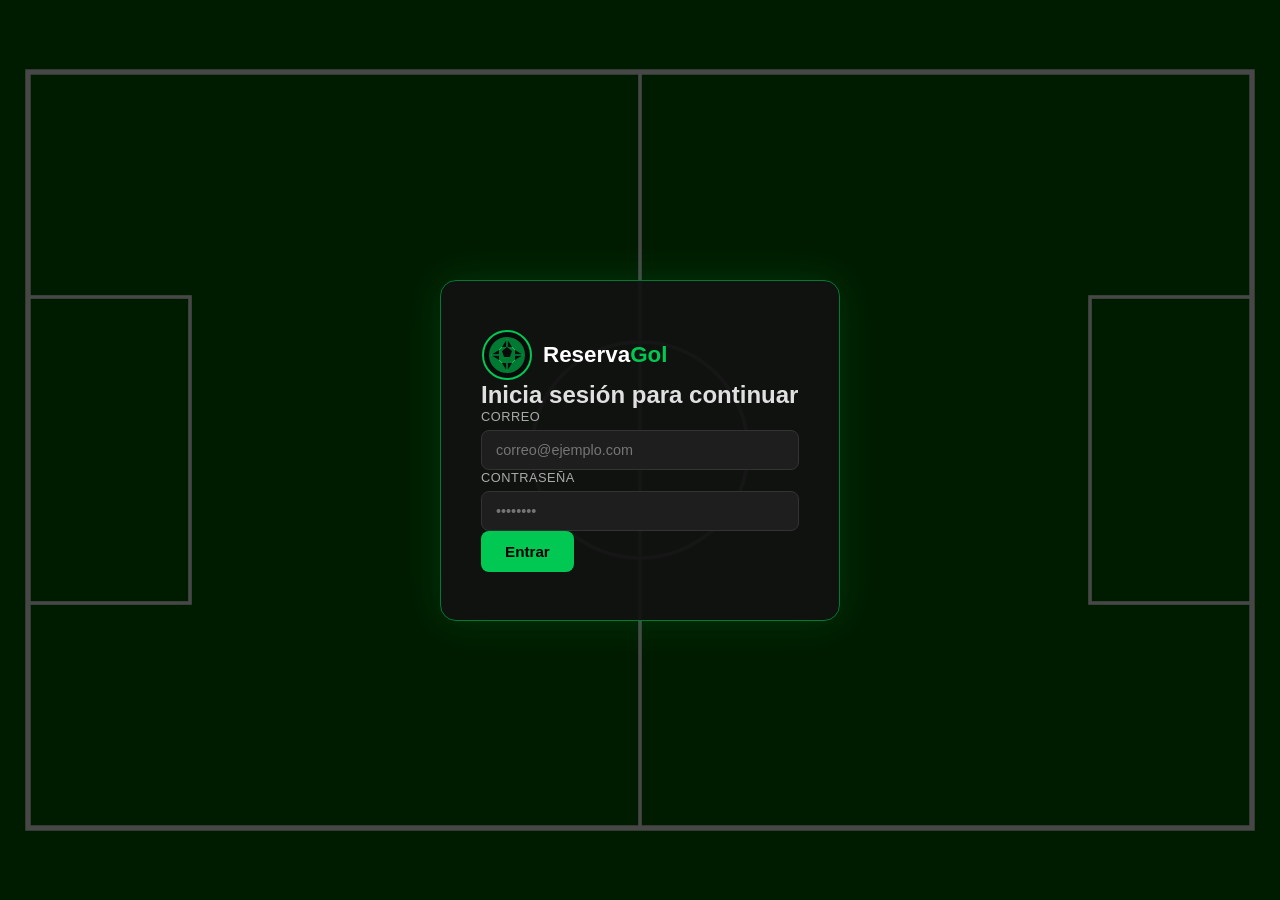
<file: frontend/login.html>
<!DOCTYPE html>
<html lang="es">
<head>
  <meta charset="UTF-8" />
  <meta name="viewport" content="width=device-width, initial-scale=1.0"/>
  <title>ReservaGol — Login</title>
  <link rel="stylesheet" href="style.css" />
</head>
<body>
  <div class="login-page">
    <div class="cancha-bg"></div>
    <div class="login-card">
      <div class="logo">
        <svg class="logo-icon" viewBox="0 0 52 52" fill="none">
          <circle cx="26" cy="26" r="24" fill="#0a0a0a" stroke="#00c853" stroke-width="2"/>
          <circle cx="26" cy="26" r="18" fill="#007a33"/>
          <polygon points="26,10 31,18 21,18" fill="#0a0a0a"/>
          <polygon points="26,42 31,34 21,34" fill="#0a0a0a"/>
          <polygon points="10,26 18,21 18,31" fill="#0a0a0a"/>
          <polygon points="42,26 34,21 34,31" fill="#0a0a0a"/>
          <polygon points="26,18 31,22 29,28 23,28 21,22" fill="#0a0a0a"/>
          <line x1="26" y1="10" x2="26" y2="18" stroke="#00c853" stroke-width="1"/>
          <line x1="26" y1="34" x2="26" y2="42" stroke="#00c853" stroke-width="1"/>
          <line x1="10" y1="26" x2="18" y2="26" stroke="#00c853" stroke-width="1"/>
          <line x1="34" y1="26" x2="42" y2="26" stroke="#00c853" stroke-width="1"/>
          <line x1="31" y1="18" x2="34" y2="21" stroke="#00c853" stroke-width="1"/>
          <line x1="21" y1="18" x2="18" y2="21" stroke="#00c853" stroke-width="1"/>
          <line x1="31" y1="34" x2="34" y2="31" stroke="#00c853" stroke-width="1"/>
          <line x1="21" y1="34" x2="18" y2="31" stroke="#00c853" stroke-width="1"/>
        </svg>
        <div class="logo-text">Reserva<span>Gol</span></div>
      </div>

      <h2>Inicia sesión para continuar</h2>

      <form id="loginForm">
        <div class="form-group">
          <label>Correo</label>
          <input type="email" id="correo" placeholder="correo@ejemplo.com" required />
        </div>
        <div class="form-group">
          <label>Contraseña</label>
          <input type="password" id="contrasena" placeholder="••••••••" required />
        </div>
        <button type="submit" class="btn-primary">Entrar</button>
        <p class="error-msg" id="errorMsg">Usuario o contraseña incorrectos.</p>
      </form>
    </div>
  </div>

  <script>
    const API = CONFIG.API;

    // Si ya tiene token, va directo al dashboard
    if (localStorage.getItem('token')) window.location.href = 'index.html';

    document.getElementById('loginForm').addEventListener('submit', async (e) => {
      e.preventDefault();
      const btn = e.target.querySelector('button');
      btn.textContent = 'Ingresando...';
      btn.disabled = true;

      const body = {
        nombreUsuario: document.getElementById('correo').value,
        contraseña: document.getElementById('contrasena').value
      };

      try {
        const res = await fetch(`${API}/Aut/Login`, {
          method: 'POST',
          headers: { 'Content-Type': 'application/json' },
          body: JSON.stringify(body)
        });
        if (!res.ok) throw new Error();
        const data = await res.json();
        localStorage.setItem('token', data.token);
        window.location.href = 'index.html';
      } catch {
        document.getElementById('errorMsg').style.display = 'block';
        btn.textContent = 'Entrar';
        btn.disabled = false;
      }
    });
  </script>
</body>
</html>
</file>
<file: frontend/style.css>
* { margin:0; padding:0; box-sizing:border-box; font-family:'Segoe UI',sans-serif; }
:root {
  --verde:#00c853; --verde-oscuro:#007a33; --verde-claro:#b9f6ca;
  --negro:#0a0a0a; --gris-oscuro:#121212; --gris-medio:#1e1e1e;
  --gris-card:#252525; --texto:#e0e0e0;
}
body { background:var(--negro); color:var(--texto); min-height:100vh; }

/* NAVBAR */
.navbar { background:rgba(10,10,10,0.95); border-bottom:1px solid #1a1a1a; padding:0 32px; height:64px; display:flex; align-items:center; justify-content:space-between; position:sticky; top:0; z-index:100; backdrop-filter:blur(10px); }
.logo { display:flex; align-items:center; gap:10px; text-decoration:none; }
.logo-text { font-size:1.4rem; font-weight:700; color:#fff; }
.logo-text span { color:var(--verde); }
.nav-links { display:flex; gap:8px; }
.nav-links a { padding:7px 16px; color:#aaa; text-decoration:none; border-radius:6px; font-size:0.88rem; transition:all 0.2s; }
.nav-links a:hover, .nav-links a.active { background:var(--verde-oscuro); color:#fff; }
.nav-user { display:flex; align-items:center; gap:12px; }
.nav-user span { color:#888; font-size:0.88rem; }
.btn-logout { padding:7px 16px; background:transparent; border:1px solid #333; border-radius:6px; color:#aaa; cursor:pointer; font-size:0.85rem; transition:all 0.2s; }
.btn-logout:hover { border-color:var(--verde); color:var(--verde); }
.btn-login-nav { padding:7px 16px; background:var(--verde); border:none; border-radius:6px; color:#000; cursor:pointer; font-size:0.85rem; font-weight:700; transition:all 0.2s; }

/* HERO CARRUSEL */
.hero { position:relative; height:520px; overflow:hidden; }
.carousel { position:relative; width:100%; height:100%; }
.carousel-slide { position:absolute; inset:0; opacity:0; transition:opacity 0.8s ease; }
.carousel-slide.active { opacity:1; }
.carousel-slide .bg { width:100%; height:100%; object-fit:cover; filter:brightness(0.45); }
.carousel-slide .bg-svg { width:100%; height:100%; }
.carousel-overlay { position:absolute; inset:0; display:flex; flex-direction:column; align-items:center; justify-content:center; text-align:center; padding:20px; }
.carousel-overlay h1 { font-size:2.8rem; font-weight:800; color:#fff; text-shadow:0 2px 20px rgba(0,0,0,0.8); }
.carousel-overlay h1 span { color:var(--verde); }
.carousel-overlay p { color:#ccc; margin-top:12px; font-size:1.05rem; }
.carousel-overlay .btn-reservar { margin-top:24px; padding:13px 36px; background:var(--verde); color:#000; font-weight:700; border:none; border-radius:8px; cursor:pointer; font-size:1rem; transition:all 0.2s; }
.carousel-overlay .btn-reservar:hover { background:#00e676; transform:translateY(-2px); }
.carousel-dots { position:absolute; bottom:20px; left:50%; transform:translateX(-50%); display:flex; gap:8px; }
.dot { width:10px; height:10px; border-radius:50%; background:rgba(255,255,255,0.4); cursor:pointer; transition:all 0.2s; }
.dot.active { background:var(--verde); transform:scale(1.3); }
.carousel-btn { position:absolute; top:50%; transform:translateY(-50%); background:rgba(0,0,0,0.5); border:1px solid #333; color:#fff; width:44px; height:44px; border-radius:50%; cursor:pointer; font-size:1.2rem; transition:all 0.2s; z-index:10; }
.carousel-btn:hover { background:var(--verde-oscuro); border-color:var(--verde); }
.carousel-btn.prev { left:20px; }
.carousel-btn.next { right:20px; }

/* SECCIONES */
.section { padding:60px 32px; max-width:1200px; margin:0 auto; }
.section-header { display:flex; align-items:center; justify-content:space-between; margin-bottom:32px; }
.section-header h2 { font-size:1.6rem; font-weight:700; color:#fff; }
.section-header h2 span { color:var(--verde); }
.divider { height:3px; width:60px; background:var(--verde); border-radius:2px; margin-top:6px; }

/* CANCHAS GRID */
.canchas-grid { display:grid; grid-template-columns:repeat(auto-fill,minmax(320px,1fr)); gap:24px; }
.cancha-card { background:var(--gris-card); border:1px solid #2a2a2a; border-radius:14px; overflow:hidden; transition:all 0.25s; cursor:pointer; }
.cancha-card:hover { border-color:var(--verde); transform:translateY(-4px); box-shadow:0 12px 32px rgba(0,200,83,0.15); }
.cancha-img { width:100%; height:180px; object-fit:cover; background:#1a1a1a; display:flex; align-items:center; justify-content:center; }
.cancha-img svg { opacity:0.3; }
.cancha-info { padding:20px; }
.cancha-info h3 { font-size:1.05rem; color:#fff; margin-bottom:6px; }
.cancha-meta { display:flex; gap:16px; margin-top:10px; flex-wrap:wrap; }
.cancha-meta span { font-size:0.82rem; color:#888; display:flex; align-items:center; gap:4px; }
.cancha-precio { font-size:1.1rem; font-weight:700; color:var(--verde); margin-top:10px; }
.btn-ver-cancha { width:100%; margin-top:14px; padding:10px; background:var(--verde-oscuro); border:1px solid var(--verde); border-radius:8px; color:#fff; cursor:pointer; font-size:0.88rem; transition:all 0.2s; }
.btn-ver-cancha:hover { background:var(--verde); color:#000; font-weight:700; }

/* MODAL CANCHA */
.modal-overlay { display:none; position:fixed; inset:0; background:rgba(0,0,0,0.85); z-index:300; align-items:center; justify-content:center; padding:20px; }
.modal-overlay.open { display:flex; }
.modal-box { background:var(--gris-medio); border:1px solid var(--verde-oscuro); border-radius:16px; width:100%; max-width:860px; max-height:90vh; overflow-y:auto; position:relative; }
.modal-close { position:absolute; top:16px; right:20px; background:none; border:none; color:#888; font-size:1.4rem; cursor:pointer; z-index:10; }
.modal-close:hover { color:#fff; }
.modal-header-img { width:100%; height:220px; object-fit:cover; background:#1a1a1a; border-radius:16px 16px 0 0; display:flex; align-items:center; justify-content:center; }
.modal-body { padding:28px; }
.modal-body h2 { font-size:1.4rem; color:#fff; margin-bottom:4px; }
.modal-body .modal-meta { display:flex; gap:20px; flex-wrap:wrap; margin:12px 0 20px; }
.modal-body .modal-meta span { font-size:0.88rem; color:#888; }
.modal-body .modal-meta .precio { color:var(--verde); font-weight:700; font-size:1rem; }

/* CALENDARIO */
.calendario-wrap { margin-top:20px; }
.cal-header { display:flex; align-items:center; justify-content:space-between; margin-bottom:16px; }
.cal-header h3 { font-size:1rem; color:#ddd; }
.cal-nav { background:none; border:1px solid #333; color:#aaa; padding:5px 12px; border-radius:6px; cursor:pointer; transition:all 0.2s; }
.cal-nav:hover { border-color:var(--verde); color:var(--verde); }
.cal-grid { display:grid; grid-template-columns:repeat(7,1fr); gap:4px; }
.cal-day-name { text-align:center; font-size:0.75rem; color:#666; padding:6px 0; text-transform:uppercase; }
.cal-day { text-align:center; padding:8px 4px; border-radius:6px; font-size:0.85rem; cursor:pointer; transition:all 0.2s; border:1px solid transparent; }
.cal-day:hover:not(.empty):not(.reservado) { border-color:var(--verde); color:var(--verde); }
.cal-day.today { background:var(--verde-oscuro); color:#fff; }
.cal-day.selected { background:var(--verde); color:#000; font-weight:700; }
.cal-day.reservado { background:rgba(255,82,82,0.15); color:#ff5252; cursor:not-allowed; }
.cal-day.empty { cursor:default; }
.horarios-wrap { margin-top:20px; }
.horarios-wrap h4 { font-size:0.9rem; color:#aaa; margin-bottom:12px; }
.horarios-grid { display:grid; grid-template-columns:repeat(auto-fill,minmax(90px,1fr)); gap:8px; }
.hora-slot { padding:8px; text-align:center; border-radius:6px; font-size:0.82rem; border:1px solid #333; cursor:pointer; transition:all 0.2s; }
.hora-slot:hover:not(.ocupado) { border-color:var(--verde); color:var(--verde); }
.hora-slot.ocupado { background:rgba(255,82,82,0.1); color:#ff5252; border-color:#ff525233; cursor:not-allowed; }
.hora-slot.seleccionado { background:var(--verde); color:#000; font-weight:700; border-color:var(--verde); }
.btn-confirmar-reserva { width:100%; margin-top:20px; padding:13px; background:var(--verde); color:#000; font-weight:700; border:none; border-radius:8px; cursor:pointer; font-size:1rem; transition:all 0.2s; }
.btn-confirmar-reserva:hover { background:#00e676; }
.btn-confirmar-reserva:disabled { background:#333; color:#666; cursor:not-allowed; }

/* PARTIDOS */
.partidos-section { background:var(--gris-card); border-radius:16px; padding:32px; border:1px solid #2a2a2a; }
.partido-form { display:grid; grid-template-columns:1fr 1fr; gap:16px; }
.form-group { display:flex; flex-direction:column; gap:6px; }
.form-group label { font-size:0.8rem; color:#aaa; text-transform:uppercase; letter-spacing:0.5px; }
.form-group input, .form-group select, .form-group textarea { padding:11px 14px; background:var(--gris-medio); border:1px solid #333; border-radius:8px; color:#fff; font-size:0.9rem; outline:none; transition:border-color 0.2s; }
.form-group input:focus, .form-group select:focus, .form-group textarea:focus { border-color:var(--verde); }
.form-group textarea { resize:vertical; min-height:80px; }
.form-full { grid-column:1/-1; }
.btn-primary { padding:12px 24px; background:var(--verde); color:#000; font-weight:700; border:none; border-radius:8px; cursor:pointer; font-size:0.95rem; transition:all 0.2s; }
.btn-primary:hover { background:#00e676; transform:translateY(-1px); }
.partidos-lista { margin-top:28px; display:grid; gap:12px; }
.partido-item { background:var(--gris-medio); border:1px solid #2a2a2a; border-radius:10px; padding:16px 20px; display:flex; align-items:center; justify-content:space-between; flex-wrap:wrap; gap:12px; transition:border-color 0.2s; }
.partido-item:hover { border-color:var(--verde-oscuro); }
.partido-info h4 { color:#fff; font-size:0.95rem; }
.partido-info p { color:#888; font-size:0.82rem; margin-top:3px; }
.partido-tags { display:flex; gap:8px; flex-wrap:wrap; }
.tag { padding:4px 10px; border-radius:20px; font-size:0.75rem; }
.tag-verde { background:rgba(0,200,83,0.15); color:var(--verde); }
.tag-gris { background:#2a2a2a; color:#888; }
.btn-unirse { padding:7px 18px; background:transparent; border:1px solid var(--verde); border-radius:6px; color:var(--verde); cursor:pointer; font-size:0.82rem; transition:all 0.2s; }
.btn-unirse:hover { background:var(--verde); color:#000; font-weight:700; }

/* FORO */
.foro-wrap { display:grid; gap:16px; }
.comentario { background:var(--gris-card); border:1px solid #2a2a2a; border-radius:10px; padding:18px 20px; }
.comentario-header { display:flex; align-items:center; gap:12px; margin-bottom:10px; }
.avatar { width:36px; height:36px; border-radius:50%; background:var(--verde-oscuro); display:flex; align-items:center; justify-content:center; font-weight:700; color:#fff; font-size:0.9rem; flex-shrink:0; }
.comentario-header .autor { font-size:0.9rem; color:#ddd; font-weight:600; }
.comentario-header .fecha { font-size:0.78rem; color:#555; margin-left:auto; }
.comentario p { color:#aaa; font-size:0.9rem; line-height:1.5; }
.foro-form { background:var(--gris-card); border:1px solid #2a2a2a; border-radius:10px; padding:20px; margin-top:8px; }
.foro-form textarea { width:100%; padding:12px; background:var(--gris-medio); border:1px solid #333; border-radius:8px; color:#fff; font-size:0.9rem; outline:none; resize:vertical; min-height:80px; transition:border-color 0.2s; }
.foro-form textarea:focus { border-color:var(--verde); }
.foro-form button { margin-top:10px; }

/* REDES SOCIALES */
.redes-grid { display:grid; grid-template-columns:repeat(auto-fill,minmax(180px,1fr)); gap:16px; }
.red-card { background:var(--gris-card); border:1px solid #2a2a2a; border-radius:12px; padding:24px 20px; text-align:center; text-decoration:none; transition:all 0.2s; display:block; }
.red-card:hover { transform:translateY(-3px); box-shadow:0 8px 24px rgba(0,0,0,0.3); }
.red-card .red-icon { font-size:2rem; margin-bottom:10px; }
.red-card h4 { color:#ddd; font-size:0.9rem; }
.red-card p { color:#666; font-size:0.78rem; margin-top:4px; }
.red-instagram:hover { border-color:#e1306c; box-shadow:0 8px 24px rgba(225,48,108,0.2); }
.red-facebook:hover { border-color:#1877f2; box-shadow:0 8px 24px rgba(24,119,242,0.2); }
.red-twitter:hover { border-color:#1da1f2; box-shadow:0 8px 24px rgba(29,161,242,0.2); }
.red-whatsapp:hover { border-color:#25d366; box-shadow:0 8px 24px rgba(37,211,102,0.2); }
.red-youtube:hover { border-color:#ff0000; box-shadow:0 8px 24px rgba(255,0,0,0.2); }

/* ADMIN */
.stats-grid { display:grid; grid-template-columns:repeat(auto-fill,minmax(200px,1fr)); gap:16px; margin-bottom:32px; }
.stat-card { background:var(--gris-card); border:1px solid #2a2a2a; border-radius:12px; padding:24px; }
.stat-card .stat-num { font-size:2rem; font-weight:800; color:var(--verde); }
.stat-card .stat-label { font-size:0.82rem; color:#888; margin-top:4px; text-transform:uppercase; letter-spacing:0.5px; }
.stat-card .stat-icon { font-size:1.8rem; float:right; opacity:0.4; }
.data-section { background:var(--gris-card); border:1px solid #2a2a2a; border-radius:12px; padding:24px; margin-bottom:24px; }
.data-section-header { display:flex; align-items:center; justify-content:space-between; margin-bottom:20px; }
.data-section-header h2 { font-size:1.05rem; color:#ddd; }
.badge { background:var(--verde-oscuro); color:var(--verde-claro); padding:3px 10px; border-radius:20px; font-size:0.75rem; }
table { width:100%; border-collapse:collapse; font-size:0.88rem; }
thead th { text-align:left; padding:10px 14px; color:var(--verde); font-size:0.78rem; text-transform:uppercase; letter-spacing:0.5px; border-bottom:1px solid #2a2a2a; }
tbody tr { border-bottom:1px solid #1e1e1e; transition:background 0.15s; }
tbody tr:hover { background:rgba(0,200,83,0.04); }
tbody td { padding:12px 14px; color:#ccc; }
.status-badge { padding:3px 10px; border-radius:20px; font-size:0.75rem; font-weight:600; }
.status-active { background:rgba(0,200,83,0.15); color:var(--verde); }
.status-inactive { background:rgba(255,82,82,0.15); color:#ff5252; }
.tabs { display:flex; gap:8px; margin-bottom:24px; flex-wrap:wrap; }
.tab { padding:8px 20px; background:var(--gris-medio); border:1px solid #2a2a2a; border-radius:8px; color:#888; cursor:pointer; font-size:0.88rem; transition:all 0.2s; }
.tab.active { background:var(--verde-oscuro); border-color:var(--verde); color:#fff; }
.tab:hover:not(.active) { border-color:#444; color:#ccc; }
.loading { text-align:center; padding:32px; color:#555; }
.spinner { width:32px; height:32px; border:3px solid #222; border-top-color:var(--verde); border-radius:50%; animation:spin 0.8s linear infinite; margin:0 auto 12px; }
@keyframes spin { to { transform:rotate(360deg); } }

/* LOGIN */
.login-page { min-height:100vh; display:flex; align-items:center; justify-content:center; position:relative; overflow:hidden; }
.cancha-bg { position:absolute; inset:0; background:linear-gradient(rgba(0,0,0,0.72),rgba(0,0,0,0.72)), url('data:image/svg+xml,<svg xmlns="http://www.w3.org/2000/svg" width="800" height="500"><rect width="800" height="500" fill="%23006400"/><rect x="60" y="40" width="680" height="420" fill="none" stroke="%23fff" stroke-width="3"/><line x1="400" y1="40" x2="400" y2="460" stroke="%23fff" stroke-width="2"/><circle cx="400" cy="250" r="60" fill="none" stroke="%23fff" stroke-width="2"/><rect x="60" y="165" width="90" height="170" fill="none" stroke="%23fff" stroke-width="2"/><rect x="650" y="165" width="90" height="170" fill="none" stroke="%23fff" stroke-width="2"/></svg>'); background-size:cover; background-position:center; }
.login-card { position:relative; z-index:1; background:rgba(18,18,18,0.92); border:1px solid var(--verde-oscuro); border-radius:16px; padding:48px 40px; width:100%; max-width:400px; box-shadow:0 0 40px rgba(0,200,83,0.15); }
.logo-icon { width:52px; height:52px; }
.error-msg { color:#ff5252; font-size:0.85rem; text-align:center; margin-top:12px; display:none; }

/* FOOTER */
footer { background:var(--gris-oscuro); border-top:1px solid #1a1a1a; padding:32px; text-align:center; color:#555; font-size:0.85rem; margin-top:60px; }
footer span { color:var(--verde); }

/* TOAST */
.toast { position:fixed; bottom:24px; right:24px; background:var(--gris-card); border:1px solid var(--verde); border-radius:10px; padding:14px 20px; color:#fff; font-size:0.9rem; z-index:999; transform:translateY(100px); opacity:0; transition:all 0.3s; }
.toast.show { transform:translateY(0); opacity:1; }
.toast.error { border-color:#ff5252; }

@media(max-width:768px) {
  .navbar { padding:0 16px; }
  .nav-links { display:none; }
  .section { padding:40px 16px; }
  .partido-form { grid-template-columns:1fr; }
  .carousel-overlay h1 { font-size:1.8rem; }
  .hero { height:380px; }
}
</file>
